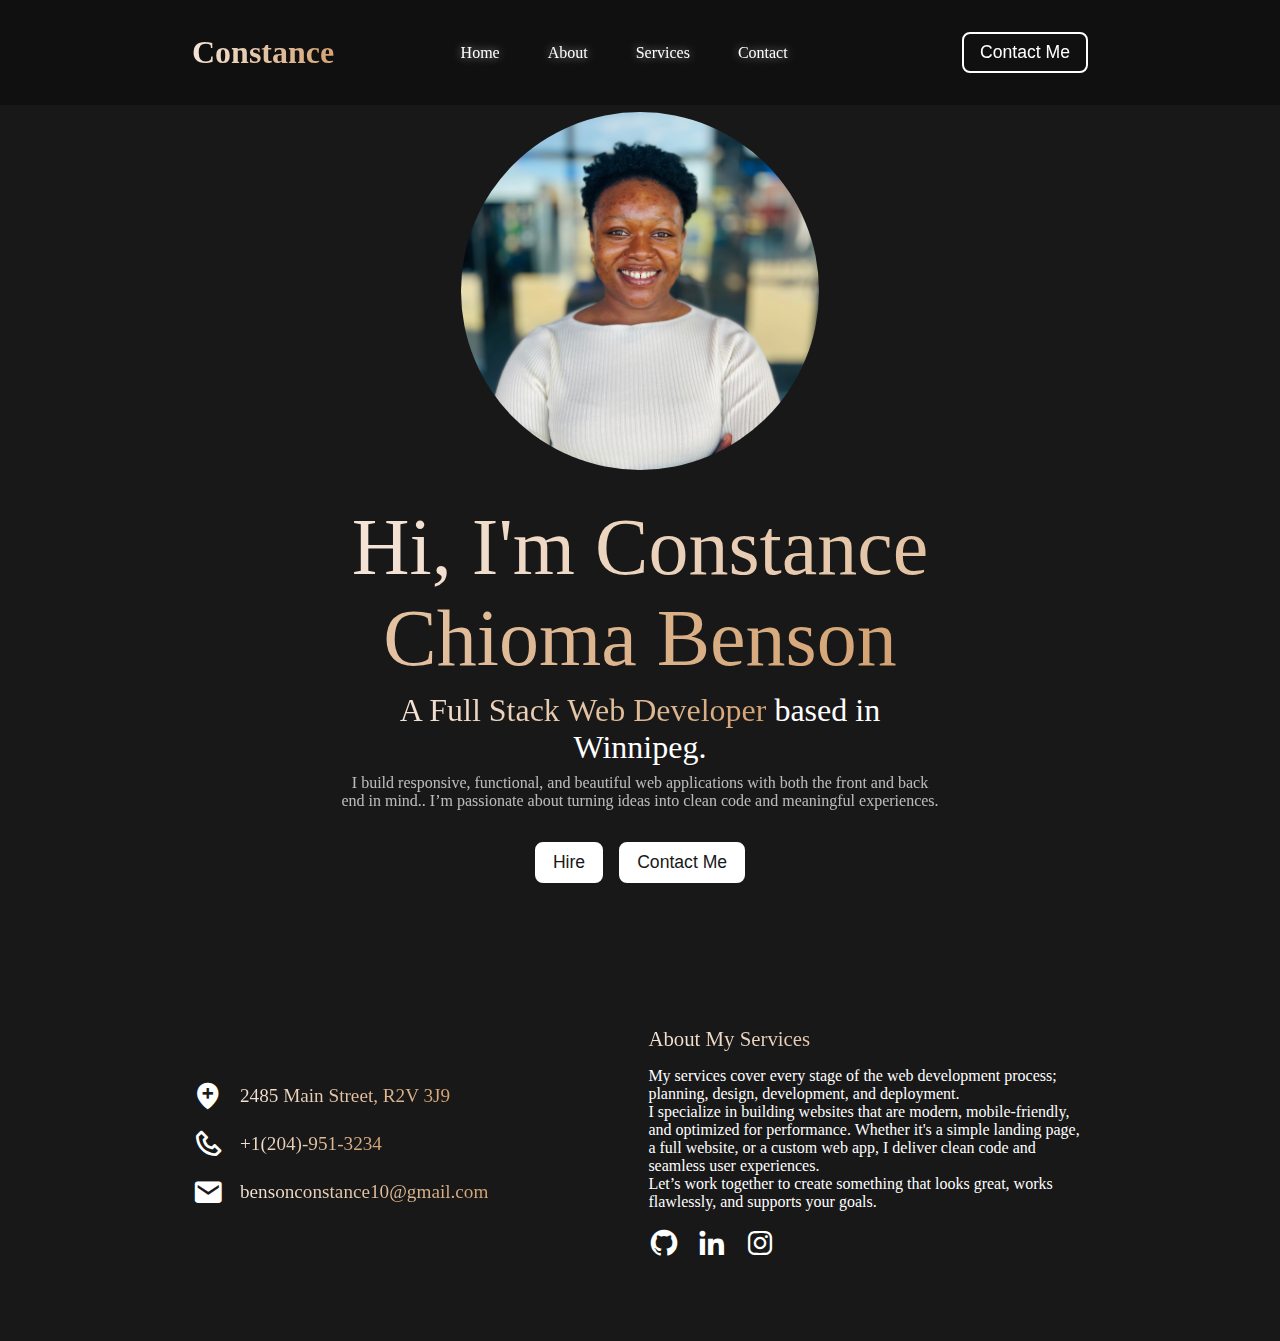
<file: index.html>
<!--
  Project 4 Website Deployment  
  Name: Constance Benson  
  Date: 2025-04-22  
  Description: This is a Homepage introducing Constance Chioma Benson, showcasing her skills and services
  as a full stack web developer, with navigation, contact options, and footer.
-->


<!DOCTYPE html>
<html lang="en">
<head>
  <meta charset="utf-8">
  <meta name="viewport" content="width=device-width, initial-scale=1">
  <title>Constance Portfolio - Home</title>
  <link rel="stylesheet" href="styles.css">
  <link href='https://unpkg.com/boxicons@2.1.4/css/boxicons.min.css' rel='stylesheet'>
</head>
<body>
<header id="head1">
  <nav>
    <a href="index.html" class="logo"><span>Constance</span></a>
    <ul class="links">
      <li><a href="index.html">Home</a></li>
      <li><a href="about.html">About</a></li>
      <li><a href="services.html">Services</a></li>
      <li><a href="contact.html">Contact</a></li>

    </ul>
    <i class='bx bx-menu' id="menu"></i>
    <a href="contact.html" class="btn">Contact Me</a>
  </nav>
 </header>
<main>
  <section id="home">
    <img src="cossy.jpg" alt="Constance's Photo">
    <div class="info-box">
      <h1><span>Hi, I'm Constance Chioma Benson</span></h1>
      <h2><span>A Full Stack Web Developer</span> based in Winnipeg.</h2>
      <p>
        I build responsive, functional, and beautiful web applications with both the front and back end in mind.. I’m passionate about turning ideas into clean code and meaningful experiences.
      </p>
    </div>
    <div class="btn-box">
      <a href="services.html" class="btn">Hire</a>
      <a href="contact.html" class="btn">Contact Me</a>
    </div>
  </section>
  </main>
  <footer id="footer1">
    <div class="col-left">
      <div class="col-box">
        <i class='bx bxs-location-plus'></i>
        <span>2485 Main Street, R2V 3J9</span>
      </div>
      <div class="col-box">
        <i class='bx bx-phone'></i>
        <span>+1(204)-951-3234</span>
      </div>
      <div class="col-box">
        <i class='bx bxs-envelope'></i>
        <span>bensonconstance10@gmail.com</span>
      </div>
    </div>
    <div class="col-right">
      <span>About My Services</span>
      <p>My services cover every stage of the web development process; planning, design, development, and deployment.<br>I specialize in building websites that are modern, mobile-friendly, and optimized for performance. Whether it's a simple landing page, a full website, or a custom web app, I deliver clean code and seamless user experiences.<br>Let’s work together to create something that looks great, works flawlessly, and supports your goals.</p>
      <div class="social-icons">
        <a href="https://github.com/cbenson20" target="_blank" rel="noopener noreferrer">
          <i class="bx bxl-github" aria-hidden="true"></i>
          <span class="sr-only">Visit my GitHub profile</span>
        </a>
         <a href="https://www.linkedin.com/in/bensonconstance/" target="_blank" rel="noopener noreferrer">
    <i class="bx bxl-linkedin" aria-hidden="true"></i>
    <span class="sr-only">Visit my LinkedIn profile</span>
  </a>
        <i class='bx bxl-instagram'></i>
      
      </div>
    </div>
  </footer>
  <script src="web.js"></script>
</body>
</html>
</file>
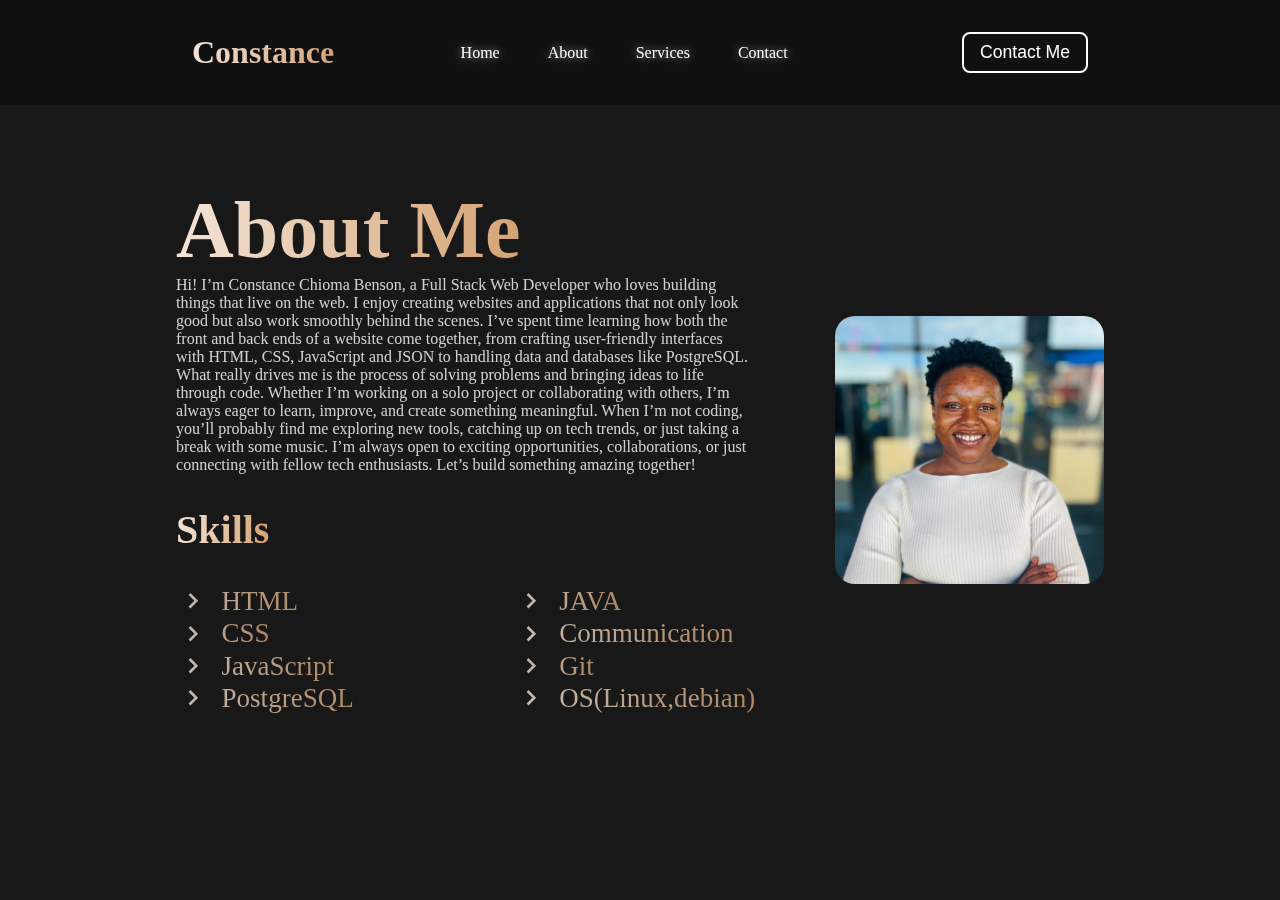
<file: about.html>
<!--
  Project 4 Website Deployment  
  Name: Constance Benson  
  Date: 2025-04-22  
  Description: This webpage introduces Constance Chioma Benson, a Full Stack Web Developer. The page highlights her background, skills, and expertise in building modern web applications. It offers insight into her approach to web development, which combines both front-end and back-end technologies. The page also emphasizes Constance's passion for continuous learning and collaboration in the tech field.
-->

<!DOCTYPE html>
<html lang="en">
<head>
  <meta charset="UTF-8">
  <meta name="viewport" content="width=device-width, initial-scale=1.0">
  <title>Services</title>
  <link rel="stylesheet" href="styles.css">
  <link href='https://unpkg.com/boxicons@2.1.4/css/boxicons.min.css' rel='stylesheet'>
</head>
<body>
  <header id="header4">
  <nav>
    <a href="index.html" class="logo"><span>Constance</span></a>
    <ul class="links">
      <li><a href="index.html">Home</a></li>
      <li><a href="about.html">About</a></li>
      <li><a href="services.html">Services</a></li>
      <li><a href="contact.html">Contact</a></li>
    </ul>
    <i class='bx bx-menu' id="menu"></i>
    <a href="contact.html" class="btn">Contact Me</a>
   </nav>
    </header>
 
    <main>
     <section id="about">
     <div class="about-box">
      
      <div class="about-info">
        <h1><span>About Me</span></h1>
        <p>Hi! I’m Constance Chioma Benson, a Full Stack Web Developer who loves building things that live on the web. I enjoy creating websites and applications that not only look good but also work smoothly behind the scenes.

        I’ve spent time learning how both the front and back ends of a website come together, from crafting user-friendly interfaces with HTML, CSS, JavaScript and JSON to handling data and databases like PostgreSQL.

        What really drives me is the process of solving problems and bringing ideas to life through code. Whether I’m working on a solo project or collaborating with others, I’m always eager to learn, improve, and create something meaningful.

        When I’m not coding, you’ll probably find me exploring new tools, catching up on tech trends, or just taking a break with some music.

        I’m always open to exciting opportunities, collaborations, or just connecting with fellow tech enthusiasts. Let’s build something amazing together!</p>
      </div>
       <h2><span>Skills</span></h2>
       <div class="skills">
           <ul>
             <li>
              <span><i class='bx bx-chevron-right' ></i> HTML </span>
             </li>
             <li>
              <span><i class='bx bx-chevron-right' ></i> CSS </span>
             </li>
             <li>
              <span><i class='bx bx-chevron-right' ></i> JavaScript </span>
             </li>
             <li>
              <span><i class='bx bx-chevron-right' ></i> PostgreSQL </span>
             </li>
           </ul>

           <ul>
             <li>
              <span><i class='bx bx-chevron-right' ></i> JAVA </span>
             </li>
             <li>
              <span><i class='bx bx-chevron-right' ></i> Communication </span>
             </li>
             <li>
              <span><i class='bx bx-chevron-right' ></i> Git </span>
             </li>
             <li>
              <span><i class='bx bx-chevron-right' ></i>OS(Linux,debian)</span>
             </li>
           </ul>
       </div>
     </div>

        <img src="cossy.jpg" alt="my picture">
  </section>
</main>
<script src="web.js"></script>
</body>
</html>
</file>
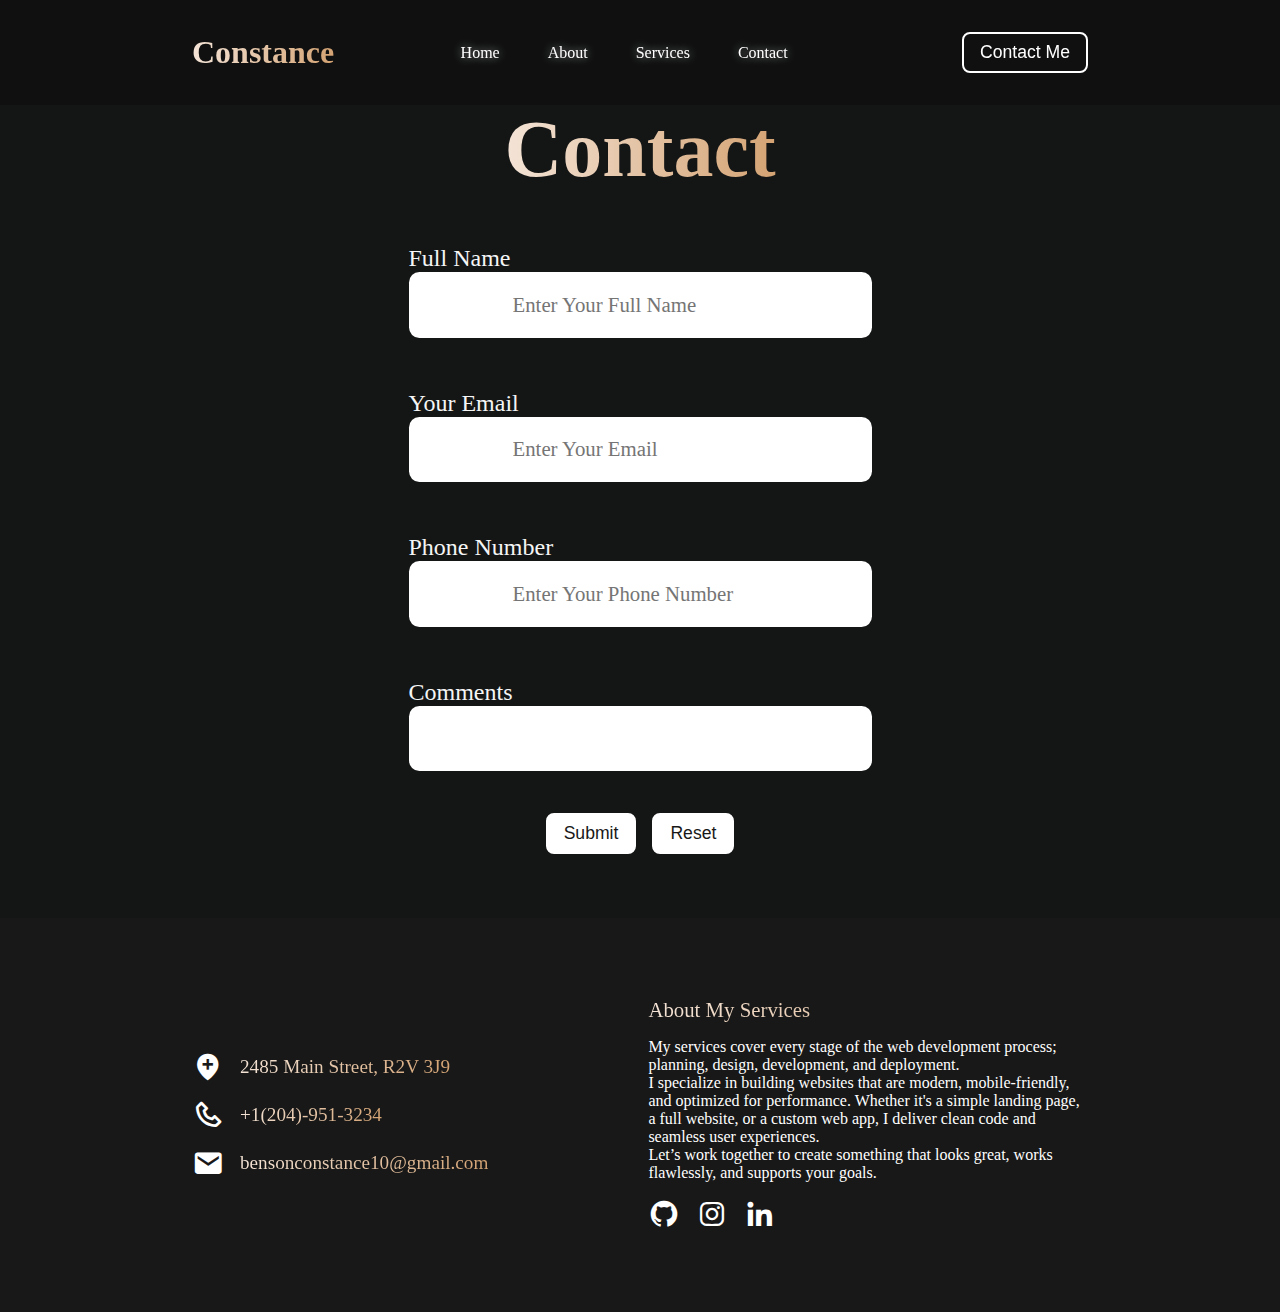
<file: contact.html>
<!--
  Project 4 Website Deployment  
  Name: Constance Benson  
  Date: 2025-04-22  
  Description:This a Contact form page with full validation for user input,including name, email, and phone number. Connected to JavaScript validation. 
-->

<!DOCTYPE html>
<html lang="en">
<head>
  <meta charset="UTF-8">
  <meta name="viewport" content="width=device-width, initial-scale=1.0">
  <title>Contact</title>
  <link rel="stylesheet" href="styles.css">
  <link href='https://unpkg.com/boxicons@2.1.4/css/boxicons.min.css' rel='stylesheet'>
</head>
<body>
  <header id="header2">
  <nav>
    <a href="index.html" class="logo"><span>Constance</span></a>
    <ul class="links">
      <li><a href="index.html">Home</a></li>
      <li><a href="about.html">About</a></li>
      <li><a href="services.html">Services</a></li>
      <li><a href="contact.html">Contact</a></li>
    </ul>
    <i class='bx bx-menu' id="menu"></i>
    <a href="contact.html" class="btn">Contact Me</a>
  </nav>
</header>
  
  <main>
  <section id="contact">
    <h1 class="header"><span>Contact</span></h1>
    <form id="contactForm" action="index.html" method="post">
      <div class="input-box">
        <label for="fullName">Full Name</label>
        <input type="text" id="fullName" name="fullName" placeholder="Enter Your Full Name">
        <small class="error" style="display:none; color: red;">Name is required</small>
      </div>
      <div class="input-box">
        <label for="email">Your Email</label>
        <input type="email" id="email" placeholder="Enter Your Email">
        <small class="error" style="display:none; color: red;">Invalid email address</small>
      </div>
      <div class="input-box">
        <label for="phone">Phone Number</label>
        <input type="tel" id="phone" placeholder="Enter Your Phone Number">
        <small class="error" style="display:none; color: red;">Invalid phone number</small>
      </div>
      <div class="input-box">
        <label for="feedback">Comments</label>
        <input type="text" id="feedback">
      </div>
      <div class="btn-box">
        <button type="submit" class="btn">Submit</button>
        <button type="reset" class="btn">Reset</button>
      </div>
    </form>
  </section>
</main>
  <footer id="footer1">
    <div class="col-left">
      <div class="col-box">
        <i class='bx bxs-location-plus'></i>
        <span>2485 Main Street, R2V 3J9</span>
      </div>
      <div class="col-box">
        <i class='bx bx-phone'></i>
        <span>+1(204)-951-3234</span>
      </div>
      <div class="col-box">
        <i class='bx bxs-envelope'></i>
        <span>bensonconstance10@gmail.com</span>
      </div>
    </div>
    <div class="col-right">
      <span>About My Services</span>
      <p>My services cover every stage of the web development process; planning, design, development, and deployment.<br>I specialize in building websites that are modern, mobile-friendly, and optimized for performance. Whether it's a simple landing page, a full website, or a custom web app, I deliver clean code and seamless user experiences.<br>Let’s work together to create something that looks great, works flawlessly, and supports your goals.</p>
      <div class="social-icons">
        <a href="https://github.com/cbenson20" target="_blank" rel="noopener noreferrer">
          <i class="bx bxl-github" aria-hidden="true"></i>
          <span class="sr-only">Visit my GitHub profile</span>
        </a>
        <i class='bx bxl-instagram'></i>
        <i class='bx bxl-linkedin'></i>
      </div>
    </div>
  </footer>
  <script src="web.js"></script>

</body>
</html>
</file>
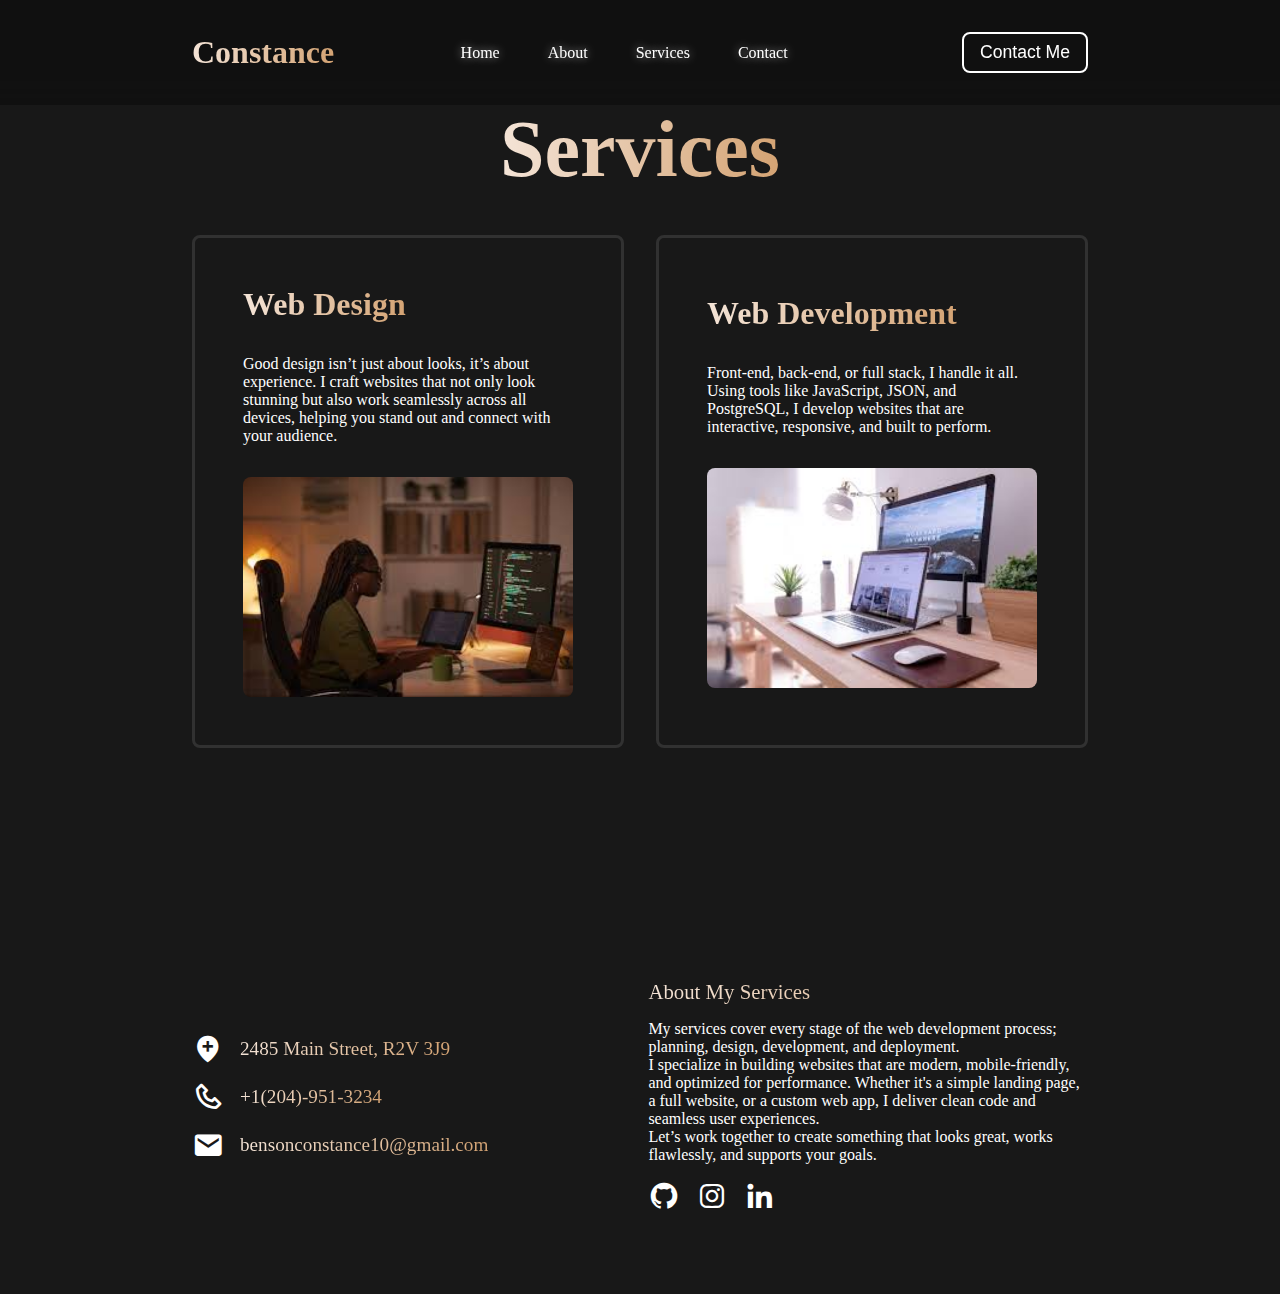
<file: services.html>
<!--
  Project 4 Website Deployment
  Name: Constance Benson
  File: services.html
  Date: 2025-04-22
  Description: This Page describing Constance's web design and development services,including visual elements and layout examples.
-->

<!DOCTYPE html>
<html lang="en">
<head>
  <meta charset="UTF-8">
  <meta name="viewport" content="width=device-width, initial-scale=1.0">
  <title>Services</title>
  <link rel="stylesheet" href="styles.css">
  <link href='https://unpkg.com/boxicons@2.1.4/css/boxicons.min.css' rel='stylesheet'>
</head>
<body>
<header id="header3">
  <nav>
    <a href="index.html" class="logo"><span>Constance</span></a>
    <ul class="links">
      <li><a href="index.html">Home</a></li>
      <li><a href="about.html">About</a></li>
      <li><a href="services.html">Services</a></li>
      <li><a href="contact.html">Contact</a></li>
    </ul>
    <i class='bx bx-menu' id="menu"></i>
    <a href="contact.html" class="btn">Contact Me</a>
  </nav>
</header>
  <main>

  <section id="services">
    <h1 class="header"><span>Services</span></h1>
    <div class="services-container">
      <div class="box">
        <h1><span>Web Design</span></h1>
        <p>Good design isn’t just about looks, it’s about experience. I craft websites that not only look stunning but also work seamlessly across all devices, helping you stand out and connect with your audience.</p>
        <img src="web-design.jpg" alt="Web Design">
      </div>

      <div class="box">
        <h1><span>Web Development</span></h1>
        <p>Front-end, back-end, or full stack, I handle it all. Using tools like JavaScript, JSON, and PostgreSQL, I develop websites that are interactive, responsive, and built to perform.</p>
        <img src="web-dev.jpg" alt="Web Development">
      </div>
    </div>
</section>
</main>
<footer id="footer1">
    <div class="col-left">
      <div class="col-box">
        <i class='bx bxs-location-plus'></i>
        <span>2485 Main Street, R2V 3J9</span>
      </div>
      <div class="col-box">
        <i class='bx bx-phone'></i>
        <span>+1(204)-951-3234</span>
      </div>
      <div class="col-box">
        <i class='bx bxs-envelope'></i>
        <span>bensonconstance10@gmail.com</span>
      </div>
    </div>
    <div class="col-right">
      <span>About My Services</span>
      <p>My services cover every stage of the web development process; planning, design, development, and deployment.<br>I specialize in building websites that are modern, mobile-friendly, and optimized for performance. Whether it's a simple landing page, a full website, or a custom web app, I deliver clean code and seamless user experiences.<br>Let’s work together to create something that looks great, works flawlessly, and supports your goals.</p>
      <div class="social-icons">
        <a href="https://github.com/cbenson20" target="_blank" rel="noopener noreferrer">
          <i class="bx bxl-github" aria-hidden="true"></i>
          <span class="sr-only">Visit my GitHub profile</span>
        </a>
        <i class='bx bxl-instagram'></i>
        <i class='bx bxl-linkedin'></i>
        </a>
      </div>
    </div>
  </footer>
  <script src="web.js"></script>
</body>
</html>
</file>
<file: styles.css>
/***********************
 Project 4 Website Deployment  
 Name: Constance Benson  
 Date: 2025-04-22  
 Description: This CSS file styles a personal portfolio website with a dark-themed interface. The layout includes 
  a fixed navigation bar, interactive buttons, and sections for Home, About, Services, and Contact. 
  The design is responsive, adapting smoothly to various screen sizes, including mobile devices. 
  It uses hover effects, smooth transitions, and modern design principles to create an engaging and 
  dynamic user experience. 
 
************************/

*{
	margin: 0;
	padding: 0;
	box-sizing: border-box;
	text-decoration: none;
	list-style: none;
	scroll-behavior: smooth;
	font-family: 'Poppins';  /* Default font for the website */

}


body{
	height: auto;
	background-color:rgb(24, 24, 24);   /* Dark background color for the entire body */
}
nav{
	position: fixed; /* Fixes navigation bar to the top */
	top: 0;
	width: 100%;
	padding: 32px 15%;  /* Adds padding around the navigation bar */
	display: flex;
	align-items: center;
	justify-content: space-between;
	background-color: rgb(15, 15, 15, 0.8); /* Transparent background for nav */
	backdrop-filter: blur(10px);  /* Blur effect on the background */

}
ul{
	display: flex;
	align-items: center;
	 
}
nav ul li a{
	color: white;
	text-shadow: 0 0 10px rgba(255, 255, 255, 0.6); /* Text shadow for links */
	margin-right: 48px;  /* Spacing between navigation links */


}
nav ul li:hover{
	text-shadow: 0 0 10px rgba(255, 255, 255, 1);  /* Hover effect on links */
}
nav ul li:last-child {
  margin-right: 0; /* Removes the margin from the last link */
}
.logo{
	font-size:32px ;
    font-weight: 800;
	color: #cccccc;
	transition: 2s;  /* Smooth color transition on hover */
}
.logo:hover{
    color: #d4a373;
}
.btn{
	padding: 8px 16px;
	color: white;
	font-weight: 500;
	font-family: 'Open Sans', sans-serif;
	border-radius: 8px;
	font-size: 17.6px;
	border: 2px solid white;
	cursor: pointer;
	transition: 1s ;  /* Smooth transition on hover */
}
.btn:hover{
	 background: linear-gradient(to right, #f4e4d7, #d4a373);   /* Gradient effect on hover */
     color: black;
}
span{
	background: linear-gradient(to right, #f4e4d7, #d4a373);
	background-clip: text;  /* Text gradient effect */
	color: transparent;
}
#menu{
	color: white;
	font-size: 48px;
	display: none;   /* Hide the menu icon initially */
}
section{
	min-height: 100vh;
	padding: 5% 15%;  /* Add padding to sections */
}
#home{
	display: flex;
	flex-direction: column;
	align-items: center;
	justify-content: center;
	gap: 2em;
	color: white;
}
#home img{
	width: 40%;
	border-radius: 50%;  /* Circular image */
	margin-top: 3em;   /* Adds space between image and text */
}
.info-box{
	display: flex;
	flex-direction: column;
	text-align: center;
	gap: 0.5em;
	max-width: 600px;
}
.info-box h1{
	font-size: 5em;
	font-weight: 500;

}
.info-box h2{
	font-size: 2em;
	font-weight: 400;
}
.info-box p{
	opacity: 0.7;    /* Slightly transparent text */
}
.btn-box{
	display: flex;
	gap: 1em;
}
.btn-box .btn{
	background-color:white;
	color: rgb(24, 24, 24);
}
.btn-box .btn:hover{
	 background-color: rgb(24, 24, 24);
	 color: white;
}


#about{
	background-color:rgb(24, 24, 24);   /* Dark background for the About section */
	display: flex;
	align-items: center;
	justify-content: center;
	gap: 5em;
}
#about img{
	width: 30%;
	border-radius: 20px;
}
.about-box{
	display: flex;
	flex-direction: column;
	text-align: left;
	gap: 2em;
}
.about-box h1{
	font-size: 5em;
}
.about-box p{
	color: white;
	opacity: 0.8;
}
.skills{
	display: flex;
	text-align: left;
	gap: 10em;
}
.skills ul{
	font-size: 1.3em;
	font-weight: 500;
	display: flex;
	flex-direction: column;
	color: white;
	opacity: 0.8;
	align-items: baseline;
}
.skills ul li span{
	display: flex;
	align-items: center;
	gap: 0.5em;
	font-size: 1.3em;
	transition: 0.3s ease-in-out;
}
.skills ul li span:hover{
	transform: translateX(10px);  /* Hover effect on skill items */

}
.skills ul li i{
	font-size: 1.2em;
}
.about-box h2{
	font-size: 2.5em;
}
#services{
	background-color: rgb(24, 24, 24); /* Dark background for the Services section */
}
.header{
	text-align: center;
	font-size: 5em;
	margin: 0.5em;
}
.services-container{
	display: grid;
	grid-template-columns: repeat(auto-fit,minmax(250px,1fr));  /* Responsive grid for services */
	gap: 2em;
}
.box{
	border: 3px solid rgb(49, 49, 49);
	border-radius: 0.5em;
	display: flex;
	flex-direction: column;
	justify-content: center;
	overflow: hidden;
	object-fit: cover;
	padding: 3em;
	gap: 2em;
	color: white;
	cursor: none;
	transition: 0.3em ease-in-out;
}
.box:hover{
	border:3px solid rgb(100, 100, 100); /* Hover effect for service boxes */
}
.box p{
	opacity: 0.8em;
}
.box h1{
	font-size: 2em;
}
.box img{
	min-width: 25px;
	border-radius: 0.5em;
}
#contact{
	background-color: rgb(20, 21, 21);  /* Dark background for Contact section */
}
form{
	display: flex;
	flex-direction: column;
	align-items: center;
	justify-content: center;
	gap: 2em;
}
form .input-box{
	display: flex;
	flex-direction: column;
	align-items: baseline;
	padding: 10px;

}
.input-box label {
	font-size: 24px ;
	color: whitesmoke;

}
form input{
	font-size: 1.3em;
	padding: 1em 5em;
	border-radius: 0.5em;
	border: none;
	outline: none;
}
form input:focus{
	background: rgb(229, 229, 229); /* Focus effect on input fields */
}
.error {
  display: none;
  color: red;
  font-size: 0.9rem; /* Error message styling */
}

footer{
	display: flex;
	align-items: center;
	justify-content: center;
	gap: 10em;
	bottom: 0;
	background-color: rgb(24, 24, 24);
	width: 100%;
	padding: 5em 15%;
}
.col-left{
	display: flex;
	flex-direction: column;
    gap: 1em;
}
.col-box{
	display: flex;
	align-items: center;
	gap: 1em;
}
.col-box i{
	font-size: 2em;
	color: white;
}
.col-box span{
	font-size: 1.2em;
}

.col-right{
	display: flex;
	flex-direction: column;
	gap: 1em;
	color: white;
	max-width: 500px;
}
.col-right span{
    font-size: 1.3em;
}
.col-right .social-icons{
	display: flex;
	align-items: baseline;
	justify-content: left;
	gap: 1em;

}
.col-right .social-icons i{
	font-size: 2em;
	transition: 0.2s ease-in-out;
	cursor: pointer;
	color: white;
}
.sr-only{
	position: absolute;
	width: 1px;
	height: 1px;
	padding: 0;
	margin: -1px;
	overflow: hidden;
	clip: rect(0 0 0 0);
	white-space: nowrap;
	border: 0;
}
.social-icons i:hover{
	color: #d4a373;  /* Hover effect on social icons */
}

@media(max-width:968px){
    section{
    	padding: 8em 15%;
    }
    nav .btn{
    	display: none;  /* Hide the button in mobile view */
    }
    #menu{
    	display: block;  /* Show the menu icon in mobile view */
    }
    .links{
    	position: absolute;
    	top: 100%;
    	right: 0;
    	width: 100%;
    	padding: 1em 3em;
    	color: white;
    	display: flex;
    	flex-direction: column;
    	text-align: center;
    	background: rgb(0, 0, 0, 0.9);
    	display: none;
    	
    }
    .links a{
    	margin: 2em 0;
    	display: block;
    	font-size: 1.5em;
    	color: white;
    }
    .links.active{
    	display: block;  /* Shows the menu when active */
    }
    #home h1{
    	font-size: 4em;
    }
    #home h3{
    	font-size: 2em;
    }
    #home img{
    	width: 24vw;
    }
    #about{
    	flex-direction: column;
    }
    #about img{
    	width: 32vw;
    }
    #about h1{
    	font-size: 3em;
    }
    #about ul{
    	font-size: 1em;
    }
}

@media(max-width:768px){
    #home h1{
    	font-size: 2.5em;
    }
    #home h3{
    	font-size: 1.5em;
    }
    #home img{
    	width: 32vw;
    }
    #about .skills{
    	gap: 3em;
    }
    #services .header{
    	font-size: 3em;
    }
    #contact .header{
    	font-size: 3em;
    }
    #contact .input-box label{
    	font-size: 1.2em;
    }
    .input-box input{
    	padding: 0.5em;
    }

    footer{
    	flex-direction: column;
    	gap: 5em;
        align-items: baseline;
    }
}
</file>
